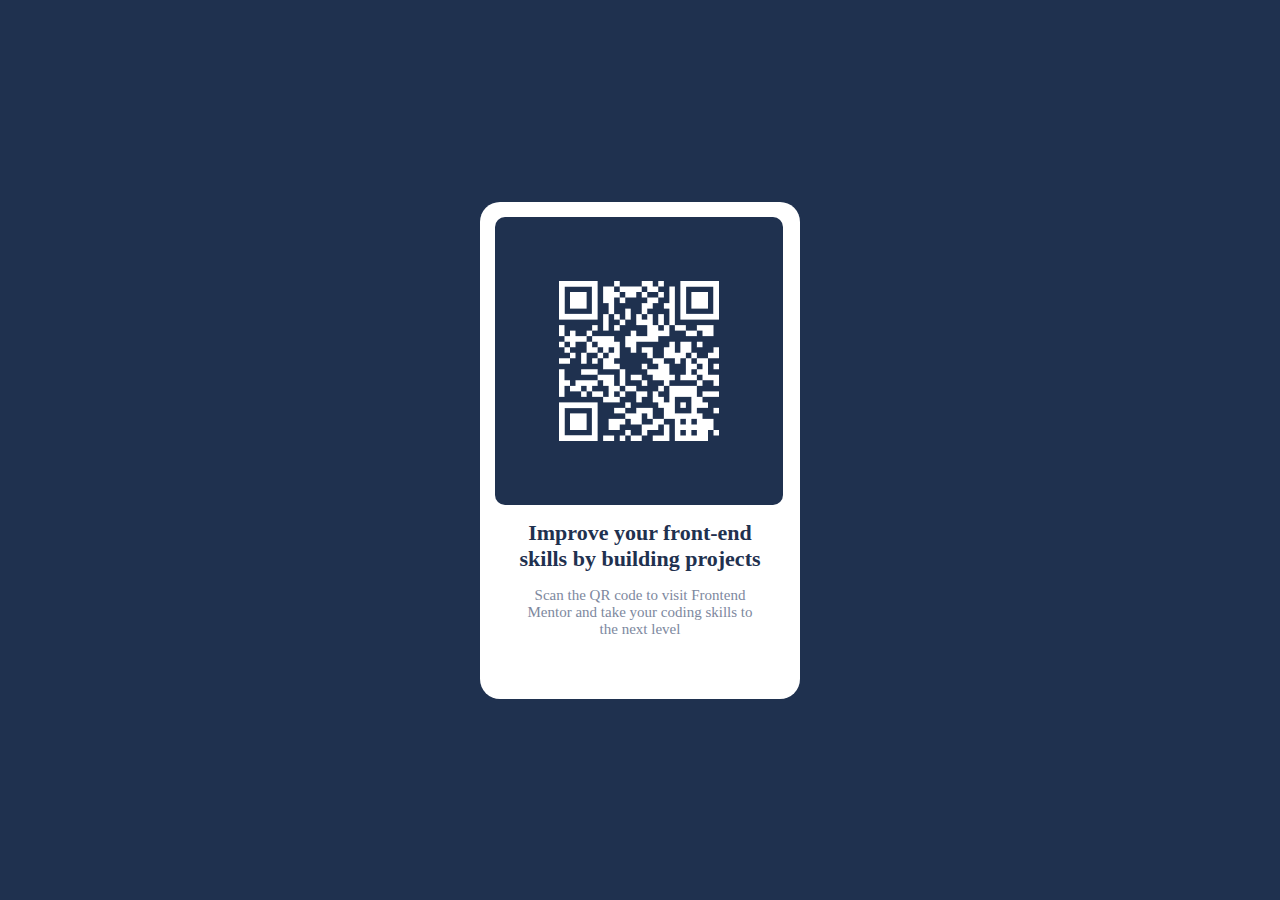
<file: index.html>
<!DOCTYPE html>
<html lang="en">
<head>
    <meta charset="UTF-8">
    <meta name="viewport" content="width=device-width, initial-scale=1.0">
    <link rel="stylesheet" href="style.css">
    <title>Document</title>
</head>
<body> 
   <div class="comic">
     <div class="optimal">
       <div class="oval">
         <img class="qr"  src="qr-code.png" alt="">
       </div> 
       <div class="frtext">
         <h2 class="front">Improve your front-end <br> skills by building projects</h2>
         <p class="text">Scan the QR code to visit Frontend <br> Mentor and take your coding skills to <br> the  next level</p>
       </div>
     </div>
   </div> 
</body>
</html>
</file>
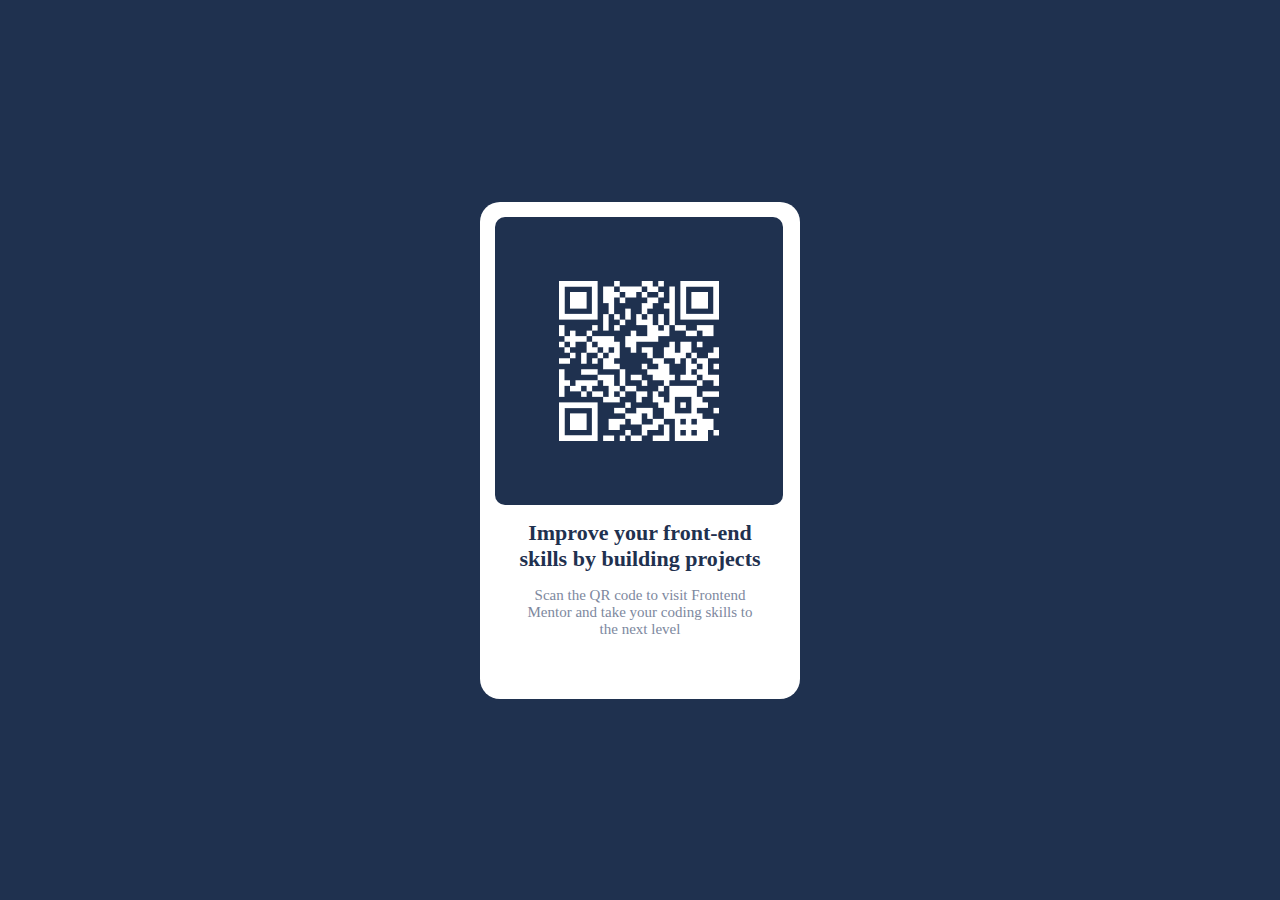
<file: finaltest.html>
<!DOCTYPE html>
<html lang="en">
<head>
    <meta charset="UTF-8">
    <meta name="viewport" content="width=device-width, initial-scale=1.0">
    <link rel="stylesheet" href="style.css">
    <title>Document</title>
</head>
<body> 
   <div class="comic">
     <div class="optimal">
       <div class="oval">
         <img class="qr"  src="qr-code.png" alt="">
       </div> 
       <div class="frtext">
         <h2 class="front">Improve your front-end <br> skills by building projects</h2>
         <p class="text">Scan the QR code to visit Frontend <br> Mentor and take your coding skills to <br> the  next level</p>
       </div>
     </div>
   </div> 
</body>
</html>
</file>
<file: style.css>
body {
    background-color: #1f314f;
height:100vh;
margin: 0;
}

.comic{
    display: flex;
    justify-content: center;
    align-items: center;
    height: 100%;
}
.optimal{
    width: 320px;
    height: 497px;
    border-radius: 20px;
    background-color: #ffffff;
}
.oval{
    width: 288px;
    height: 288px;
    background-color: #1f314f;
    display: flex;
    justify-content: center;
    align-items: center;
    border-radius: 10px;
    margin: 15px;
}
.frtext{
    display: flex;
    justify-content: center;
    align-items: center;
    text-align: center;
    flex-direction: column;
}
.front{
    width: 288px;
    font-size: 22px;
    color: #1f314f;
    margin: 0;
}
.text{
    width: 256px;
    font-size: 15px;
    color: #7d889e;
}
</file>
